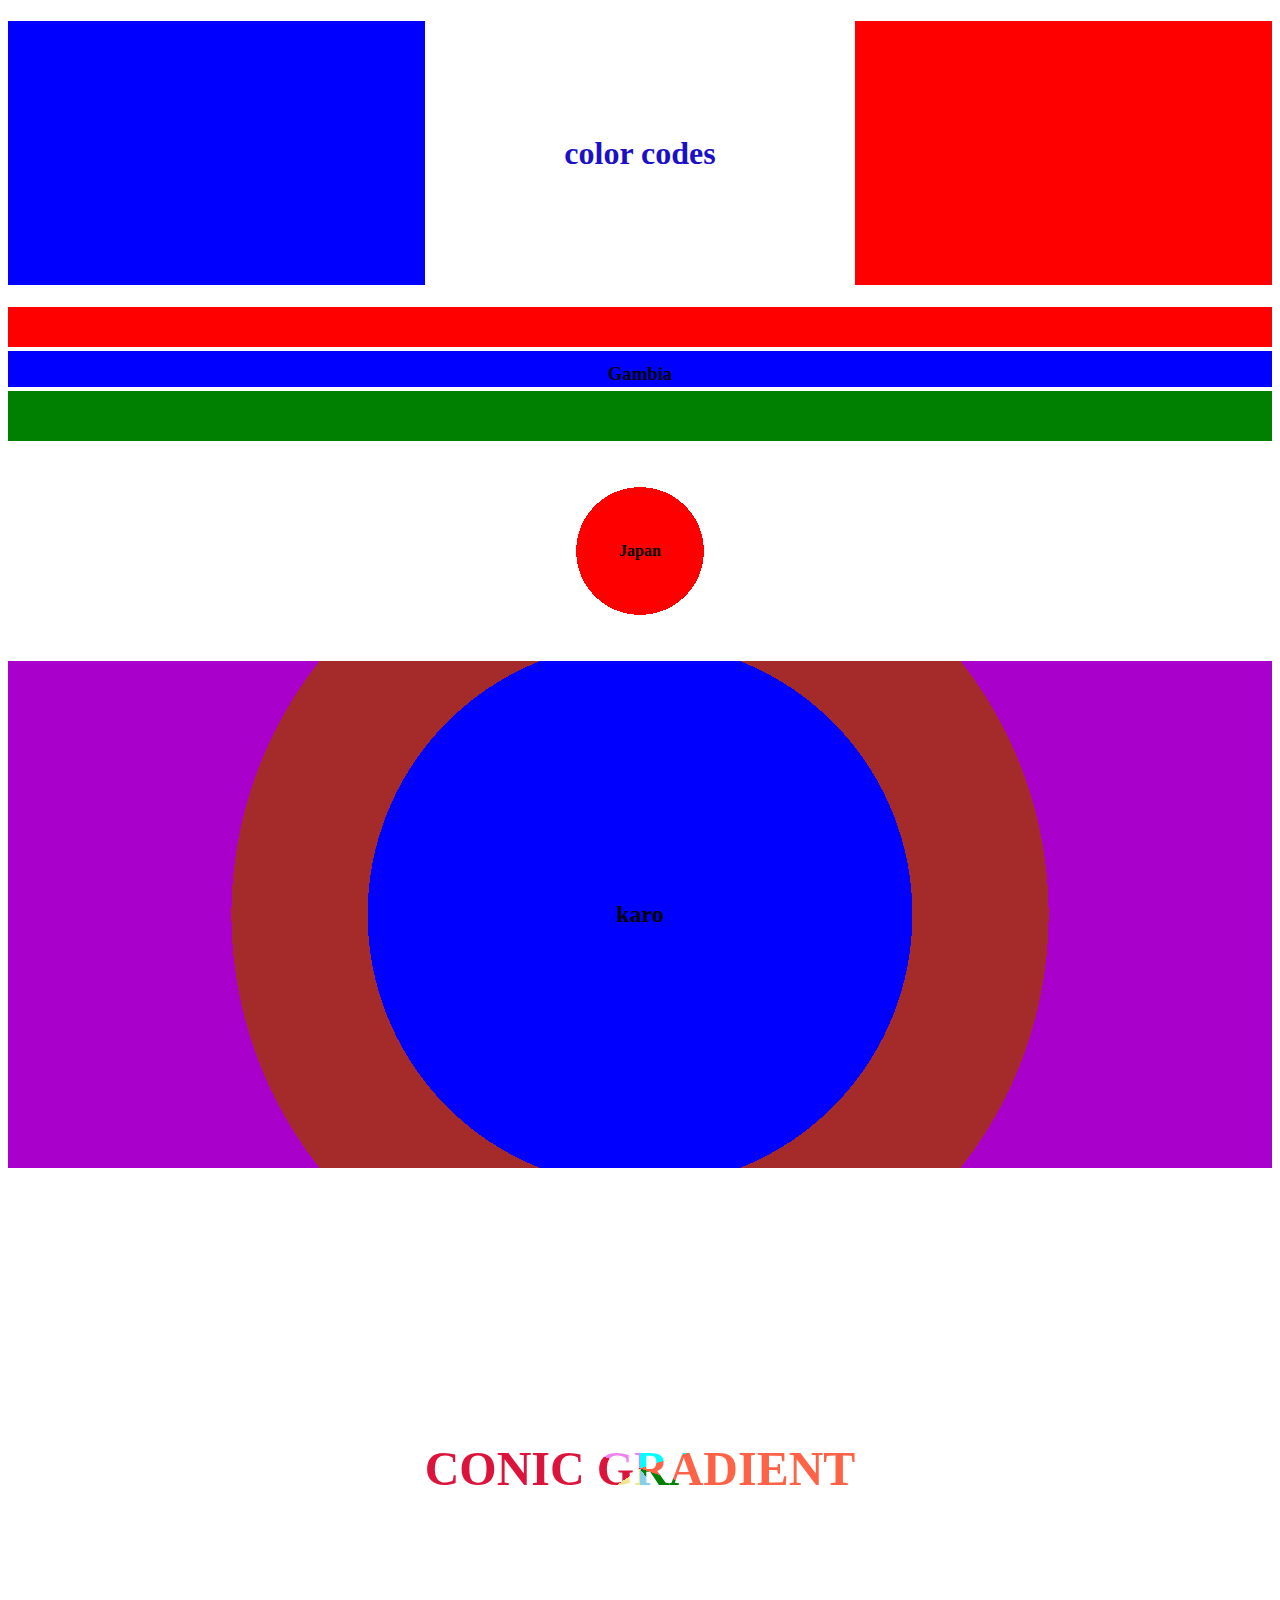
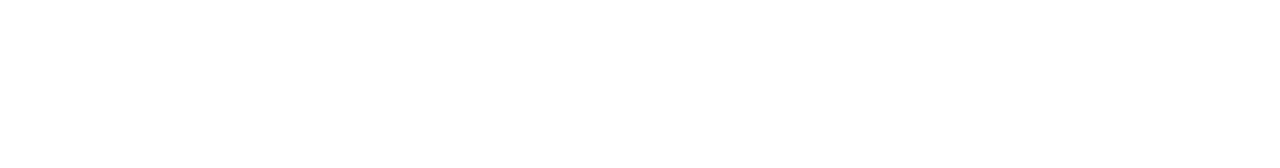
<file: index.html>
<!DOCTYPE html>
<html lang="en">
<head>
    <meta charset="UTF-8">
    <meta name="viewport" content="width=device-width, initial-scale=1.0">
    <title>colors</title>
    <style>
        h1 { padding: 3cm;
            text-align: center;
            color: rgb(128, 128, 0);
            color: #ff0000;   
            color: rgb(255,0,0);
            color: #7c8ff4;
            color: #78f;
            color: #96453f;
            color: #943;
            color: #1c10c7;
            color: rgb();
            /* background-color: chartreuse; */
            background: linear-gradient(to right, blue 33%, white 33%, white 67%, red 67%);
 }


 h3{padding: 3em;
    text-align: center;
    background: linear-gradient(to bottom, red 30%, white 30%, white 33%, blue 33%, blue 60%, white 60%, white 63%, green 63% );
}
    </style>
    <style>
        h4{
            padding: 5em 0;øó
            border-bottom: 5px solid red;
            text-align: center;
            background: radial-gradient(circle, red 10%, white 10%);
        }
    </style>
    <style>
        h2{ text-align: center;
            padding: 10em 0;
            background-image: radial-gradient(circle, blue 40%, brown 40%, brown 60%, #a0c 60%);
        }
    </style>
    <style>
        h5{
            padding: 4em 0;
            text-align: center;
            color: transparent;
            text-transform: uppercase;
            font-size: 3em;
            background-image: 
            conic-gradient(
                cyan 20%,
                tomato 20%,
                tomato 30%,
                green 30%,
                green 40%,
                skyblue 40%,
                skyblue 50%,
                khaki 50%,
                khaki 65%,
                crimson 65%,
                crimson 80%,
                violet 80%
                
            );
            -webkit-background-clip: text;
            
        
            

        }
    </style>
</head>
<body>

    <h1>color codes</h1>
    <h3>Gambia</h3>
    <h4>Japan</h4>
    <h2>karo</h2>
    <h5>conic gradient</h5>
    
</body>
</html>
</file>
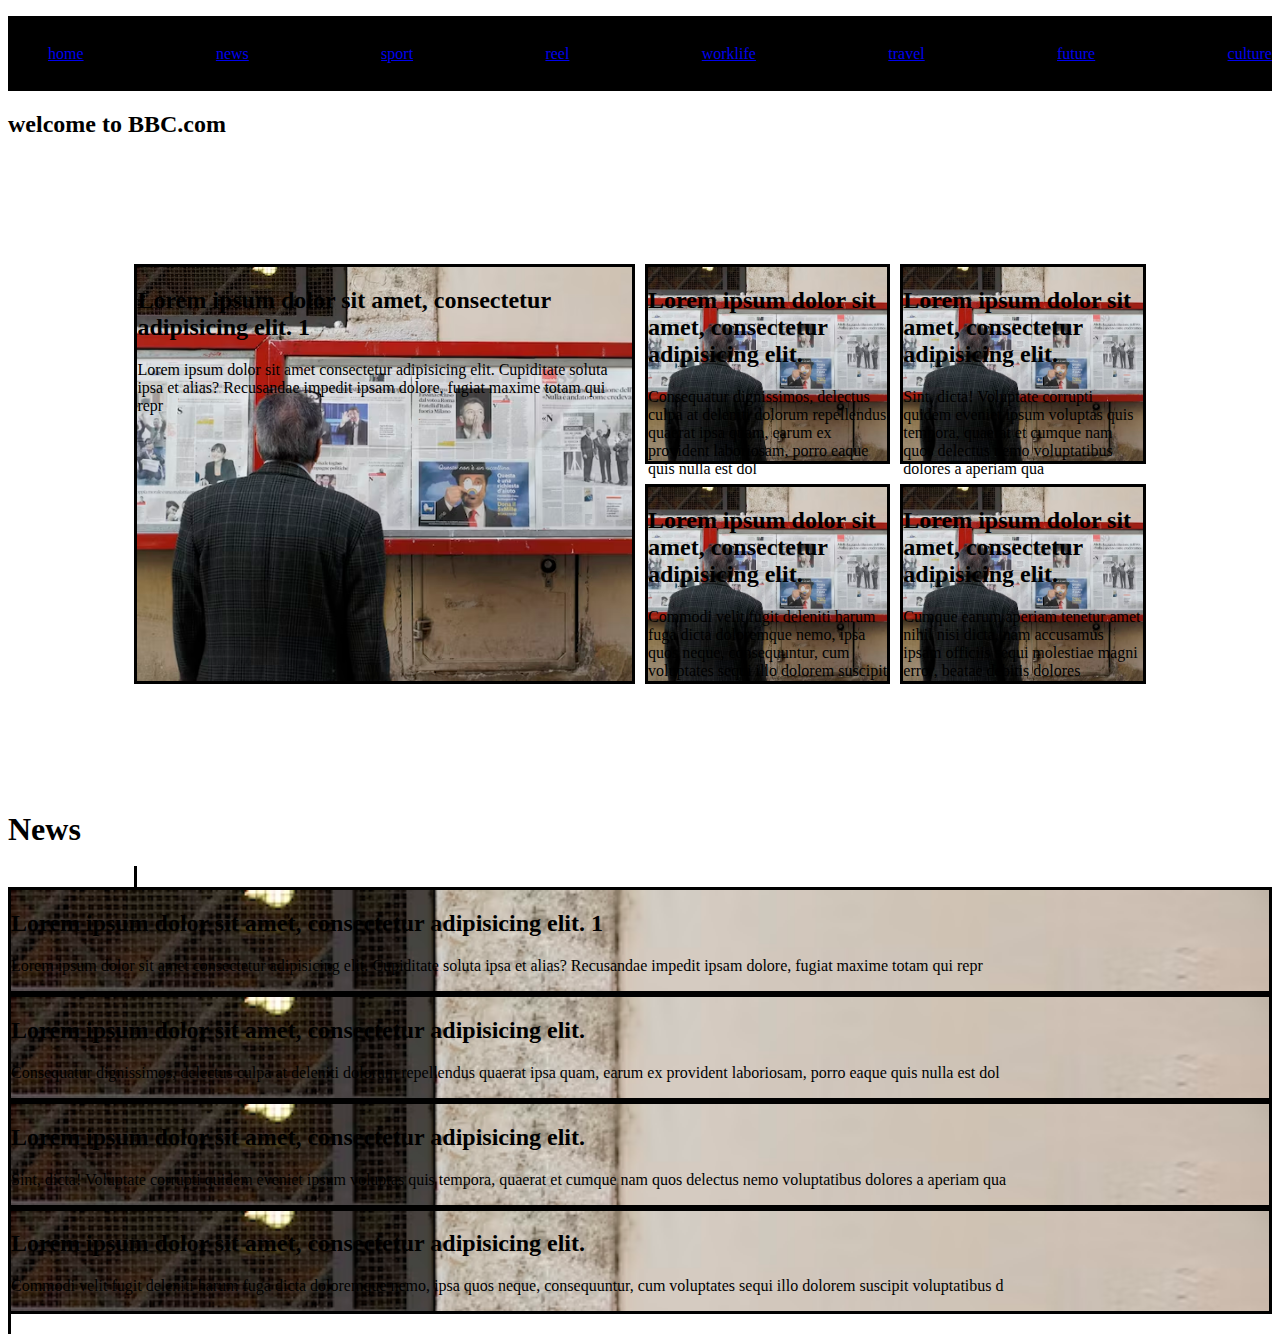
<file: bbc.html>
<!DOCTYPE html>
<html lang="en">
<head>
    <meta charset="UTF-8">
    <meta name="viewport" content="width=device-width, initial-scale=1.0">
    <title>Document</title>
    <link rel="shortcut icon" href="favicon.ico" type="image/x-icon">
    <link rel="stylesheet" href="./bbc.css">
</head>
<body>
    
    
    <nav>
        <ul>
            <li><a href="num3">home</a></li>
            <li><a href="num4">news</a></li>
            <li><a href="num5">sport</a></li>
            <li><a href="num6">reel</a></li>
            <li><a href="num7">worklife</a></li>
            <li><a href="num8">travel</a></li>
            <li><a href="num9">future</a></li>
            <li><a href="num10">culture</a></li>
        </ul>
    </nav>

    <h2>welcome to BBC.com</h2>

 <main>

    <section>
        <h2 id="num1">Lorem ipsum dolor sit amet, consectetur adipisicing elit. 1</h2>
        <p>Lorem ipsum dolor sit amet consectetur adipisicing elit. Cupiditate soluta ipsa et alias? Recusandae impedit ipsam dolore, fugiat maxime totam qui repr</p>
    </section>
    <section>
        <h2 id="num2">Lorem ipsum dolor sit amet, consectetur adipisicing elit. </h2>
        <p>Consequatur dignissimos, delectus culpa at deleniti dolorum repellendus quaerat ipsa quam, earum ex provident laboriosam, porro eaque quis nulla est dol</p>
    </section>
    <section>
        <h2 id="num3">Lorem ipsum dolor sit amet, consectetur adipisicing elit. </h2>
        <p>Sint, dicta! Voluptate corrupti quidem eveniet ipsum voluptas quis tempora, quaerat et cumque nam quos delectus nemo voluptatibus dolores a aperiam qua</p>
    </section>
    <section>
        <h2 id="num4">Lorem ipsum dolor sit amet, consectetur adipisicing elit. </h2>
        <p>Commodi velit fugit deleniti harum fuga dicta doloremque nemo, ipsa quos neque, consequuntur, cum voluptates sequi illo dolorem suscipit voluptatibus d</p>
    </section>
    <section>
        <h2 id="num5">Lorem ipsum dolor sit amet, consectetur adipisicing elit.</h2>
        <p>Cumque earum aperiam tenetur amet nihil nisi dicta, nam accusamus ipsam officiis sequi molestiae magni error, beatae debitis dolores recusandae vitae</p>
    </section>

</main>

<h1>News</h1>

 <span>
    <section>
        <h2 id="num1">Lorem ipsum dolor sit amet, consectetur adipisicing elit. 1</h2>
        <p>Lorem ipsum dolor sit amet consectetur adipisicing elit. Cupiditate soluta ipsa et alias? Recusandae impedit ipsam dolore, fugiat maxime totam qui repr</p>
    </section>
    <section>
        <h2 id="num2">Lorem ipsum dolor sit amet, consectetur adipisicing elit. </h2>
        <p>Consequatur dignissimos, delectus culpa at deleniti dolorum repellendus quaerat ipsa quam, earum ex provident laboriosam, porro eaque quis nulla est dol</p>
    </section>
    <section>
        <h2 id="num3">Lorem ipsum dolor sit amet, consectetur adipisicing elit. </h2>
        <p>Sint, dicta! Voluptate corrupti quidem eveniet ipsum voluptas quis tempora, quaerat et cumque nam quos delectus nemo voluptatibus dolores a aperiam qua</p>
    </section>
    <section>
        <h2 id="num4">Lorem ipsum dolor sit amet, consectetur adipisicing elit. </h2>
        <p>Commodi velit fugit deleniti harum fuga dicta doloremque nemo, ipsa quos neque, consequuntur, cum voluptates sequi illo dolorem suscipit voluptatibus d</p>
    </section>

</span>
  
</body>
</html>
</file>
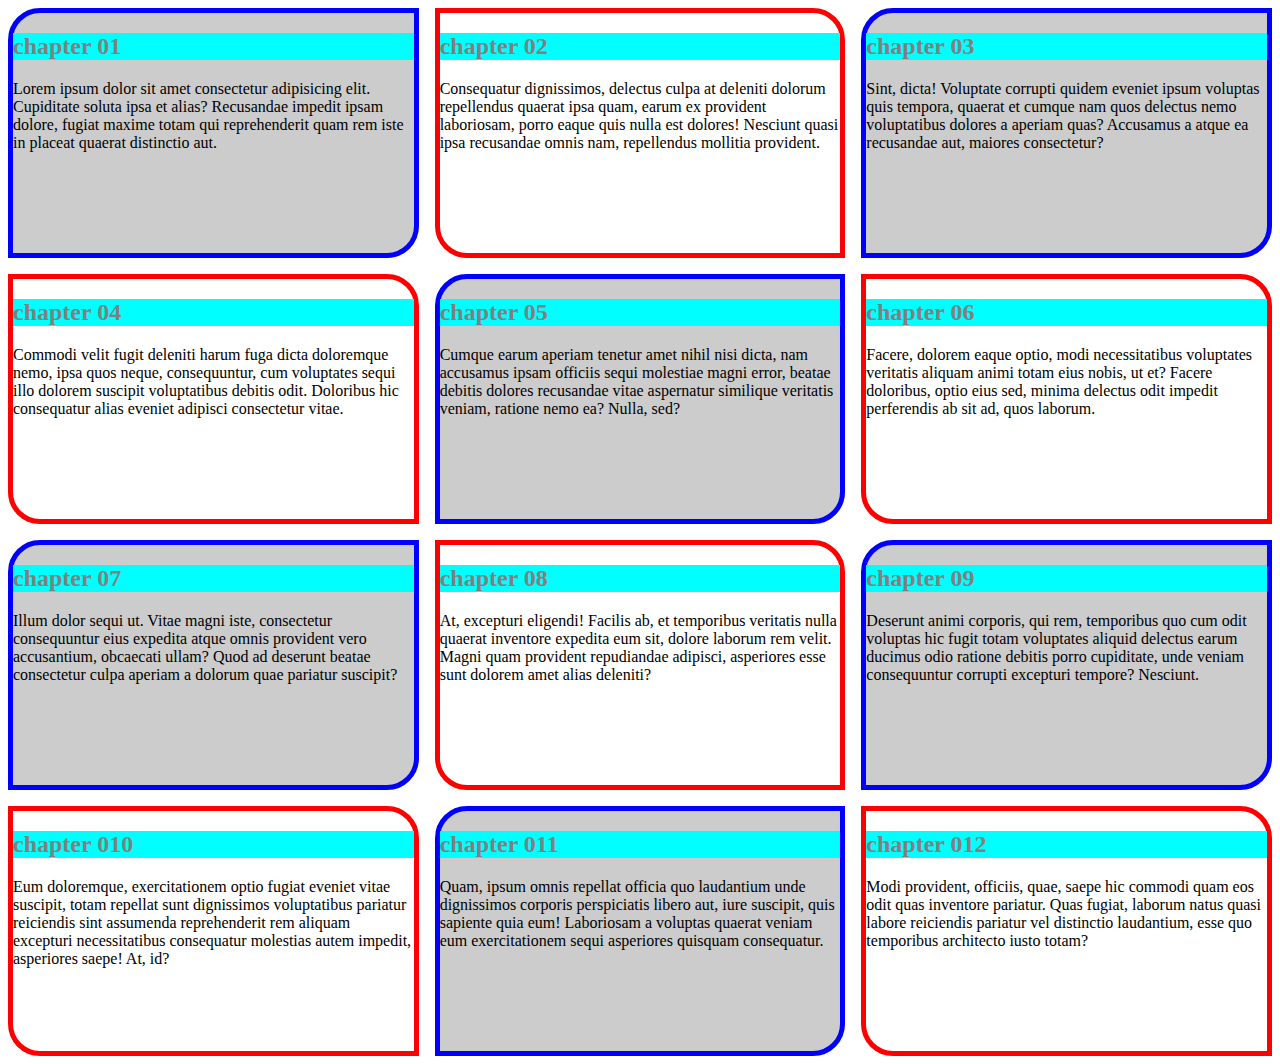
<file: grid.html>
<!DOCTYPE html>
<html lang="en">
<head>
    <meta charset="UTF-8">
    <meta name="viewport" content="width=device-width, initial-scale=1.0">
    <title>layout / grid</title>
    <link rel="stylesheet" href="./grid.css">
</head>
<body>
 <main>
    <section>
        <h2 id="num1">chapter 01</h2>
        <p>Lorem ipsum dolor sit amet consectetur adipisicing elit. Cupiditate soluta ipsa et alias? Recusandae impedit ipsam dolore, fugiat maxime totam qui reprehenderit quam rem iste in placeat quaerat distinctio aut.</p>
    </section>
    <section>
        <h2 id="num2">chapter 02</h2>
        <p>Consequatur dignissimos, delectus culpa at deleniti dolorum repellendus quaerat ipsa quam, earum ex provident laboriosam, porro eaque quis nulla est dolores! Nesciunt quasi ipsa recusandae omnis nam, repellendus mollitia provident.</p>
    </section>
    <section>
        <h2 id="num3">chapter 03</h2>
        <p>Sint, dicta! Voluptate corrupti quidem eveniet ipsum voluptas quis tempora, quaerat et cumque nam quos delectus nemo voluptatibus dolores a aperiam quas? Accusamus a atque ea recusandae aut, maiores consectetur?</p>
    </section>
    <section>
        <h2 id="num4">chapter 04</h2>
        <p>Commodi velit fugit deleniti harum fuga dicta doloremque nemo, ipsa quos neque, consequuntur, cum voluptates sequi illo dolorem suscipit voluptatibus debitis odit. Doloribus hic consequatur alias eveniet adipisci consectetur vitae.</p>
    </section>
    <section>
        <h2 id="num5">chapter 05</h2>
        <p>Cumque earum aperiam tenetur amet nihil nisi dicta, nam accusamus ipsam officiis sequi molestiae magni error, beatae debitis dolores recusandae vitae aspernatur similique veritatis veniam, ratione nemo ea? Nulla, sed?</p>
    </section>
    <section>
        <h2 id="num6">chapter 06</h2>
        <p>Facere, dolorem eaque optio, modi necessitatibus voluptates veritatis aliquam animi totam eius nobis, ut et? Facere doloribus, optio eius sed, minima delectus odit impedit perferendis ab sit ad, quos laborum.</p>
    </section>
    <section>
        <h2 id="num7">chapter 07</h2>
        <p>Illum dolor sequi ut. Vitae magni iste, consectetur consequuntur eius expedita atque omnis provident vero accusantium, obcaecati ullam? Quod ad deserunt beatae consectetur culpa aperiam a dolorum quae pariatur suscipit?</p>
    </section>
    <section>
        <h2 id="num8">chapter 08</h2>
        <p>At, excepturi eligendi! Facilis ab, et temporibus veritatis nulla quaerat inventore expedita eum sit, dolore laborum rem velit. Magni quam provident repudiandae adipisci, asperiores esse sunt dolorem amet alias deleniti?</p>
    </section>
    <section>
        <h2 id="num9">chapter 09</h2>
        <p>Deserunt animi corporis, qui rem, temporibus quo cum odit voluptas hic fugit totam voluptates aliquid delectus earum ducimus odio ratione debitis porro cupiditate, unde veniam consequuntur corrupti excepturi tempore? Nesciunt.</p>
    </section>
    <section>
        <h2 id="num10">chapter 010</h2>
        <p>Eum doloremque, exercitationem optio fugiat eveniet vitae suscipit, totam repellat sunt dignissimos voluptatibus pariatur reiciendis sint assumenda reprehenderit rem aliquam excepturi necessitatibus consequatur molestias autem impedit, asperiores saepe! At, id?</p>
    </section>
    <section>
        <h2 id="num11">chapter 011</h2>
        <p>Quam, ipsum omnis repellat officia quo laudantium unde dignissimos corporis perspiciatis libero aut, iure suscipit, quis sapiente quia eum! Laboriosam a voluptas quaerat veniam eum exercitationem sequi asperiores quisquam consequatur.</p>
    </section>
    <section>
        <h2 id="num12">chapter 012</h2>
        <p>Modi provident, officiis, quae, saepe hic commodi quam eos odit quas inventore pariatur. Quas fugiat, laborum natus quasi labore reiciendis pariatur vel distinctio laudantium, esse quo temporibus architecto iusto totam?</p>
    </section>
 </main>
    
</body>
</html>
</file>
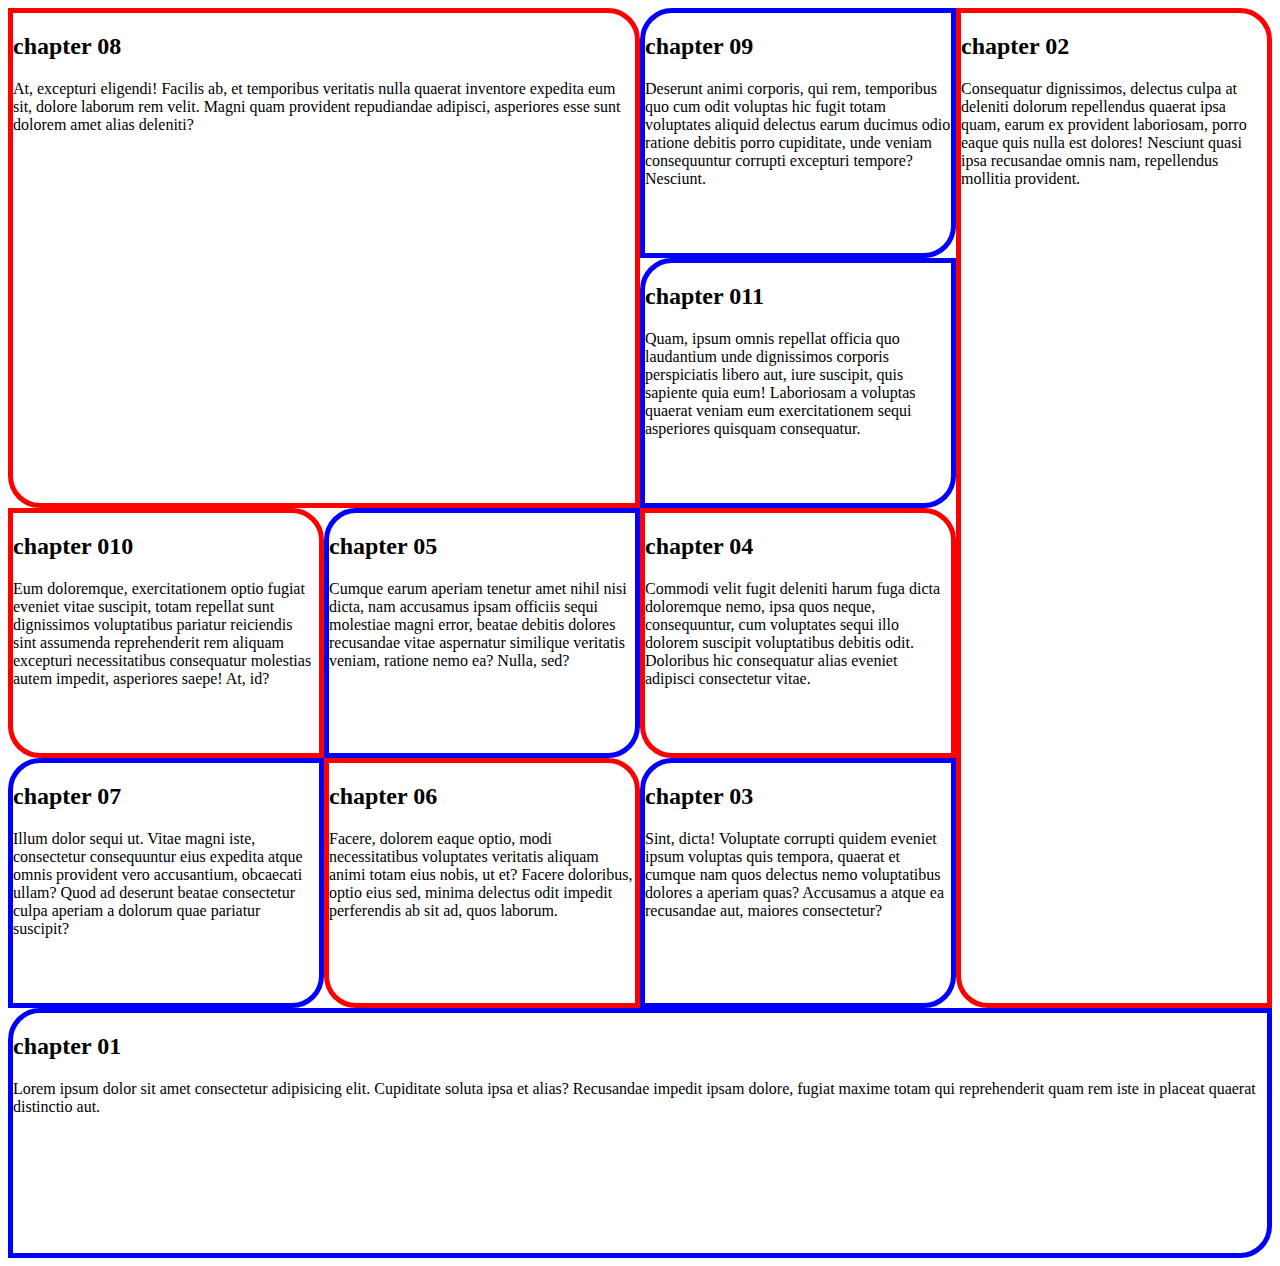
<file: grid2.html>
<!DOCTYPE html>
<html lang="en">
<head>
    <meta charset="UTF-8">
    <meta name="viewport" content="width=device-width, initial-scale=1.0">
    <title>layout / grid</title>
    <link rel="stylesheet" href="./grid2.css">
</head>
<body>
 <main>
    <section>
        <h2 id="num1">chapter 01</h2>
        <p>Lorem ipsum dolor sit amet consectetur adipisicing elit. Cupiditate soluta ipsa et alias? Recusandae impedit ipsam dolore, fugiat maxime totam qui reprehenderit quam rem iste in placeat quaerat distinctio aut.</p>
    </section>
    <section>
        <h2 id="num2">chapter 02</h2>
        <p>Consequatur dignissimos, delectus culpa at deleniti dolorum repellendus quaerat ipsa quam, earum ex provident laboriosam, porro eaque quis nulla est dolores! Nesciunt quasi ipsa recusandae omnis nam, repellendus mollitia provident.</p>
    </section>
    <section>
        <h2 id="num3">chapter 03</h2>
        <p>Sint, dicta! Voluptate corrupti quidem eveniet ipsum voluptas quis tempora, quaerat et cumque nam quos delectus nemo voluptatibus dolores a aperiam quas? Accusamus a atque ea recusandae aut, maiores consectetur?</p>
    </section>
    <section>
        <h2 id="num4">chapter 04</h2>
        <p>Commodi velit fugit deleniti harum fuga dicta doloremque nemo, ipsa quos neque, consequuntur, cum voluptates sequi illo dolorem suscipit voluptatibus debitis odit. Doloribus hic consequatur alias eveniet adipisci consectetur vitae.</p>
    </section>
    <section>
        <h2 id="num5">chapter 05</h2>
        <p>Cumque earum aperiam tenetur amet nihil nisi dicta, nam accusamus ipsam officiis sequi molestiae magni error, beatae debitis dolores recusandae vitae aspernatur similique veritatis veniam, ratione nemo ea? Nulla, sed?</p>
    </section>
    <section>
        <h2 id="num6">chapter 06</h2>
        <p>Facere, dolorem eaque optio, modi necessitatibus voluptates veritatis aliquam animi totam eius nobis, ut et? Facere doloribus, optio eius sed, minima delectus odit impedit perferendis ab sit ad, quos laborum.</p>
    </section>
    <section>
        <h2 id="num7">chapter 07</h2>
        <p>Illum dolor sequi ut. Vitae magni iste, consectetur consequuntur eius expedita atque omnis provident vero accusantium, obcaecati ullam? Quod ad deserunt beatae consectetur culpa aperiam a dolorum quae pariatur suscipit?</p>
    </section>
    <section>
        <h2 id="num8">chapter 08</h2>
        <p>At, excepturi eligendi! Facilis ab, et temporibus veritatis nulla quaerat inventore expedita eum sit, dolore laborum rem velit. Magni quam provident repudiandae adipisci, asperiores esse sunt dolorem amet alias deleniti?</p>
    </section>
    <section>
        <h2 id="num9">chapter 09</h2>
        <p>Deserunt animi corporis, qui rem, temporibus quo cum odit voluptas hic fugit totam voluptates aliquid delectus earum ducimus odio ratione debitis porro cupiditate, unde veniam consequuntur corrupti excepturi tempore? Nesciunt.</p>
    </section>
    <section>
        <h2 id="num10">chapter 010</h2>
        <p>Eum doloremque, exercitationem optio fugiat eveniet vitae suscipit, totam repellat sunt dignissimos voluptatibus pariatur reiciendis sint assumenda reprehenderit rem aliquam excepturi necessitatibus consequatur molestias autem impedit, asperiores saepe! At, id?</p>
    </section>
    <section>
        <h2 id="num11">chapter 011</h2>
        <p>Quam, ipsum omnis repellat officia quo laudantium unde dignissimos corporis perspiciatis libero aut, iure suscipit, quis sapiente quia eum! Laboriosam a voluptas quaerat veniam eum exercitationem sequi asperiores quisquam consequatur.</p>
    </section>
   
 </main>
    
</body>
</html>
</file>
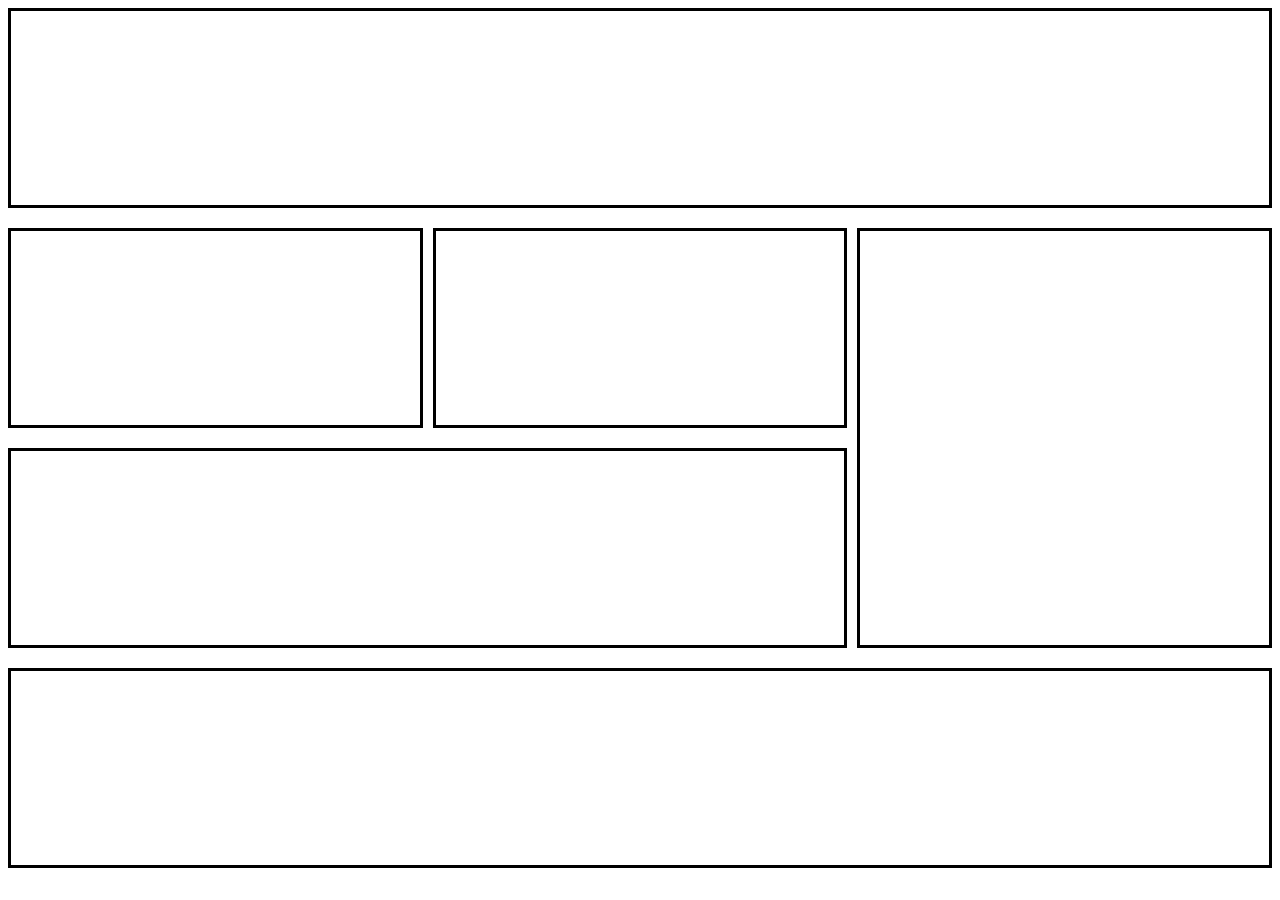
<file: grid3.html>
<!DOCTYPE html>
<html lang="en">
<head>
    <meta charset="UTF-8">
    <meta name="viewport" content="width=device-width, initial-scale=1.0">
    <title>Document</title>
    <link rel="stylesheet" href="./grid3.css">
</head>
<body>
    <main>
        <section></section>
        <section></section>
        <section></section>
        <section></section>
        <section></section>
        <section></section>
    </main>
    
</body>
</html>
</file>
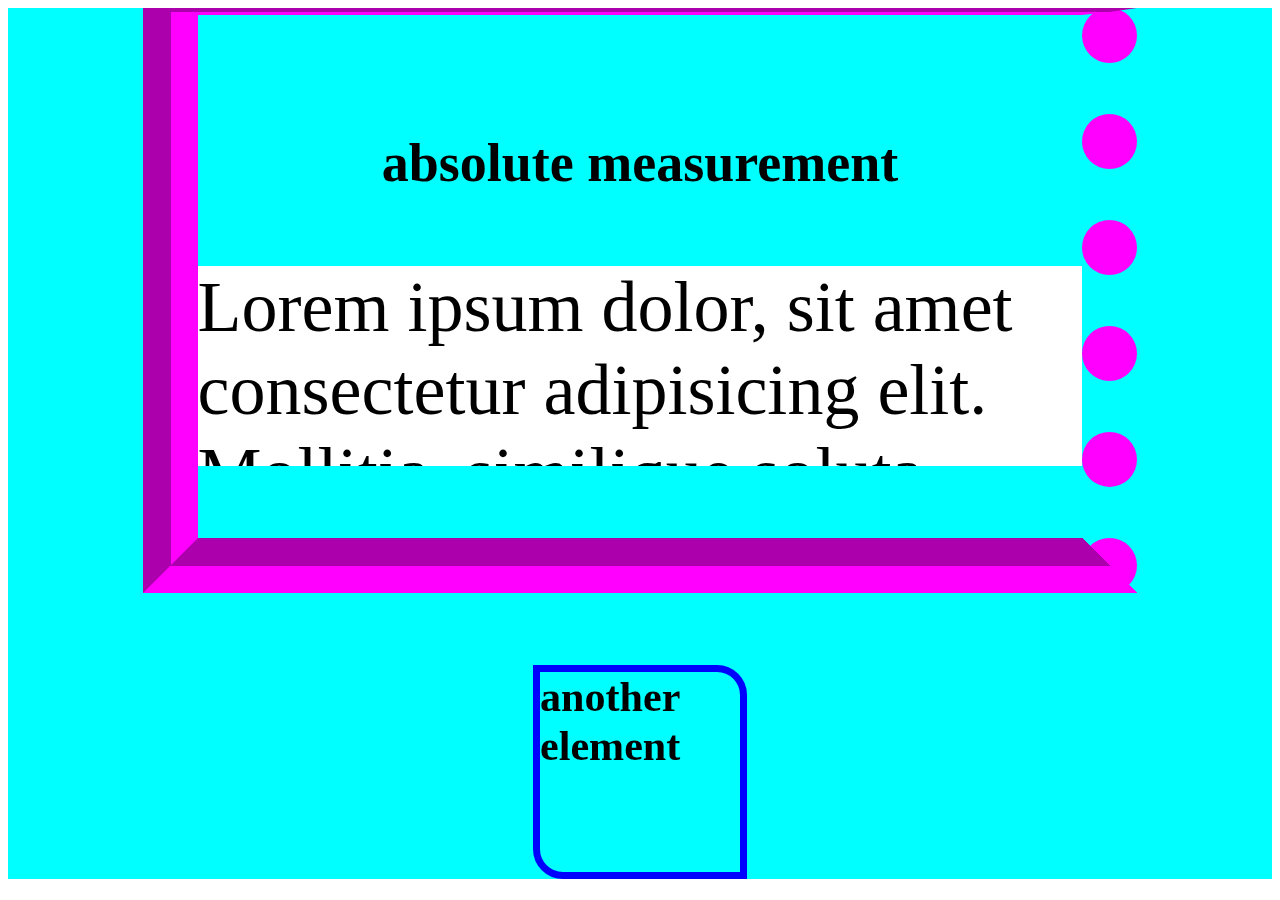
<file: measurement.html>
<!DOCTYPE html>
<html lang="en">
<head>
    <meta charset="UTF-8">
    <meta name="viewport" content="width=device-width, initial-scale=1.0">
    <title>Document</title>
    <style>
        html{
            font-size: 36px;
        }
        section{font-size: 100px;
            border: 1rem solid;
            margin: auto;
            width: 70%;
            padding-top: 2rem;
            font-size: 2rem;
            border: 1rem dotted green;
            border-width: 1.55rem;
            border-color: fuchsia;
            border-style: groove;
            border-right-style: dotted;
            border-top-width: .2rem;
            margin-bottom: 2rem;
        }
        main{
            background-color: cyan;
            

        }
        h2{
            font-size: 0.75em;
            text-align: center;
        }
        p{
            font-size: 0.7em;
            font-size: 2rem;
            background-color: white;
           max-height: 200px;
           overflow: auto;
           /* overflow: scroll; */ 
        }

        h3{
            height: 200px;
            width: 200px;
            margin: auto;
            border: .2rem solid blue;
            border-radius: 0 30px;
        }
    </style>
   
</head>
<body>
    <main>
    <section>
        <h2>absolute measurement</h2>
        <p>Lorem ipsum dolor, sit amet consectetur adipisicing elit. Mollitia, similique soluta. Eum, itaque optio 
            sequi fugiat, blanditiis quisquam aliquid repellendus sit doloribus velit corrupti,
            deserunt eveniet veritatis esse amet quidem.lorem</p>
    </section>

    <h3>another element</h3>
</main>
</body>
</html>
</file>
<file: bbc.css>
main{
    display: grid;
    grid-template-columns: repeat(4, 1fr);
    grid-template-rows: repeat(2, 200px);
    gap: 20px 10px;
    overflow: auto;
    margin: 10%;
   
   
    
}


nav ul{
    display: flex;
    list-style-type: none;
    flex-direction: row;
    justify-content: space-between;
    height: 75px;
    align-items: center;
    background-color: black;

}

    section{
        border: 3px solid black;
        background-image:url(./bbc.avif);
        background-size: cover;
        background-repeat: no-repeat;
       
       
    }

    section:nth-of-type(1){
        grid-area: 1/1/3/3 ;
    }

    section:nth-of-type(2){
        grid-area: 1/3/2/4;
    }

    section:nth-of-type(3){
        grid-area: 1/4/2/5;
    }

    section:nth-of-type(4){
        grid-area: 2/3/3/4;
    }

    section:nth-of-type(5){
        grid-area: 2/4/3/5;
    }

    span{
        border: 3px solid black;
        background-image:url(./ai.jpg);
        background-size: cover;
        background-repeat: no-repeat;
        margin: 10%;
    }
</file>
<file: grid.css>
main{
    display: grid;
    
    grid-template-columns: repeat(3, 1fr);
    grid-template-rows: repeat(4,250px);
    gap: 1em;
}

section{
    border: 5px solid blue;
}
section:first-of-type{
    border-radius: 1em 0 1em 0;
}
section:last-of-type{
    border-radius: 0 2em 0 2em;
}
section:nth-of-type(even){
    border-radius: 0 2em 0 2em;
}
section:nth-of-type(odd){
    border-radius: 2em 0 2em 0;
}
section:nth-of-type(2n+2){
    border: 5px solid red;
    border-radius:0 2em 0 2em;
}
   section:nth-child(odd){
    background-color: #ccc;
    color: #000;
   }
section :nth-child(odd){
    background-color: #00ffff;
    color: #808080;
}
</file>
<file: grid2.css>
main{
    display: grid;
    grid-template-columns: repeat(4, 1fr);
    grid-template-rows: repeat(5, 250px);
    grid-template-areas:
    "h h i b"
    "h h k b"
    "j e d b"
    "g f c b"
    "a a a a";
}

section:nth-of-type(odd){
    border: 5px solid blue;
    border-radius: 2em 0 2em 0;
}
section:nth-of-type(even){
    border: 5px solid red;
    border-radius: 0 2em 0 2em;

}

section:nth-of-type(1){
    grid-area: a;
}
section:nth-of-type(2){
    grid-area: b;
}
section:nth-of-type(3){
    grid-area: c;
}
section:nth-of-type(4){
    grid-area: d;
}
section:nth-of-type(5){
    grid-area: e;
}
section:nth-of-type(6){
    grid-area: f;
}
section:nth-of-type(7){
    grid-area: g;
}
section:nth-of-type(8){
    grid-area: h;
}
section:nth-of-type(9){
    grid-area: i;
}
section:nth-of-type(10){
    grid-area: j;
}
section:nth-of-type(11){
    grid-area: k;
}
</file>
<file: grid3.css>
main{
    display: grid;
    grid-template-columns: repeat(3, 1fr);
    grid-template-rows: repeat(4, 200px);
    gap: 20px 10px;
}

section{
    border: 3px solid black;
}

section:nth-of-type(1){
    grid-area: 1/1/2/4;
}
section:nth-of-type(2){
    grid-area: 3/1/4/3;
}
section:nth-of-type(3){
    grid-area: 2/3/4/4;
}
section:nth-of-type(4){
    grid-area: 2/1/3/2;
}
section:nth-of-type(5){
    grid-area: 4/1/5/4;
}
section:nth-of-type(6){
    grid-area: 2/2/3/3;
}
</file>
